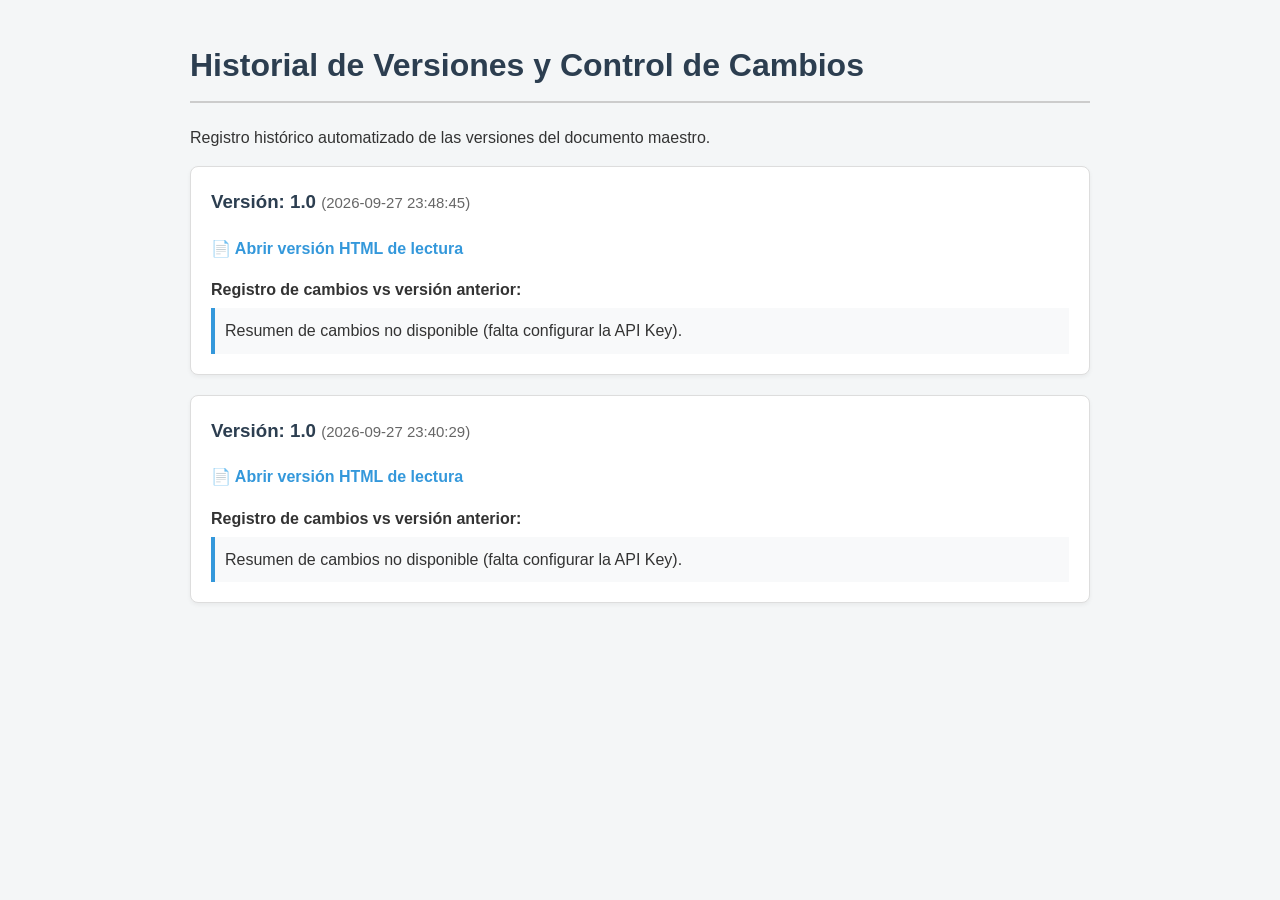
<file: index.html>
<!DOCTYPE html>
        <html lang="es">
        <head>
            <meta charset="UTF-8">
            <title>Historial de Versiones - Documentación</title>
            <style>
                body { font-family: -apple-system, BlinkMacSystemFont, 'Segoe UI', Roboto, sans-serif; max-width: 900px; margin: 40px auto; padding: 0 20px; background: #f4f6f7; color: #333; line-height: 1.6; }
                h1 { color: #2c3e50; border-bottom: 2px solid #ccc; padding-bottom: 10px; }
            </style>
        </head>
        <body>
            <h1>Historial de Versiones y Control de Cambios</h1>
            <p>Registro histórico automatizado de las versiones del documento maestro.</p>
            <!-- HISTORIAL_INJECT -->

    <div style="border: 1px solid #ddd; padding: 20px; margin-bottom: 20px; border-radius: 8px; background: #fff; box-shadow: 0 2px 4px rgba(0,0,0,0.05);">
        <h3 style="margin-top: 0; color: #2c3e50;">Versión: 1.0 <span style="font-size: 0.8em; color: #666; font-weight: normal;">(2026-09-27 23:48:45)</span></h3>
        <p><a href="Manua de Registro de Medicamentos en Tasy_20260927_234845.html" target="_blank" style="color: #3498db; text-decoration: none; font-weight: bold;">📄 Abrir versión HTML de lectura</a></p>
        <div style="margin-top: 10px;"><strong>Registro de cambios vs versión anterior:</strong></div>
        <div style="background: #f8f9fa; padding: 10px; border-left: 4px solid #3498db; margin-top: 5px;">Resumen de cambios no disponible (falta configurar la API Key).</div>
    </div>
    
            
    <div style="border: 1px solid #ddd; padding: 20px; margin-bottom: 20px; border-radius: 8px; background: #fff; box-shadow: 0 2px 4px rgba(0,0,0,0.05);">
        <h3 style="margin-top: 0; color: #2c3e50;">Versión: 1.0 <span style="font-size: 0.8em; color: #666; font-weight: normal;">(2026-09-27 23:40:29)</span></h3>
        <p><a href="Manua de Registro de Medicamentos en Tasy_20260927_234028.html" target="_blank" style="color: #3498db; text-decoration: none; font-weight: bold;">📄 Abrir versión HTML de lectura</a></p>
        <div style="margin-top: 10px;"><strong>Registro de cambios vs versión anterior:</strong></div>
        <div style="background: #f8f9fa; padding: 10px; border-left: 4px solid #3498db; margin-top: 5px;">Resumen de cambios no disponible (falta configurar la API Key).</div>
    </div>
    
        </body>
        </html>
</file>
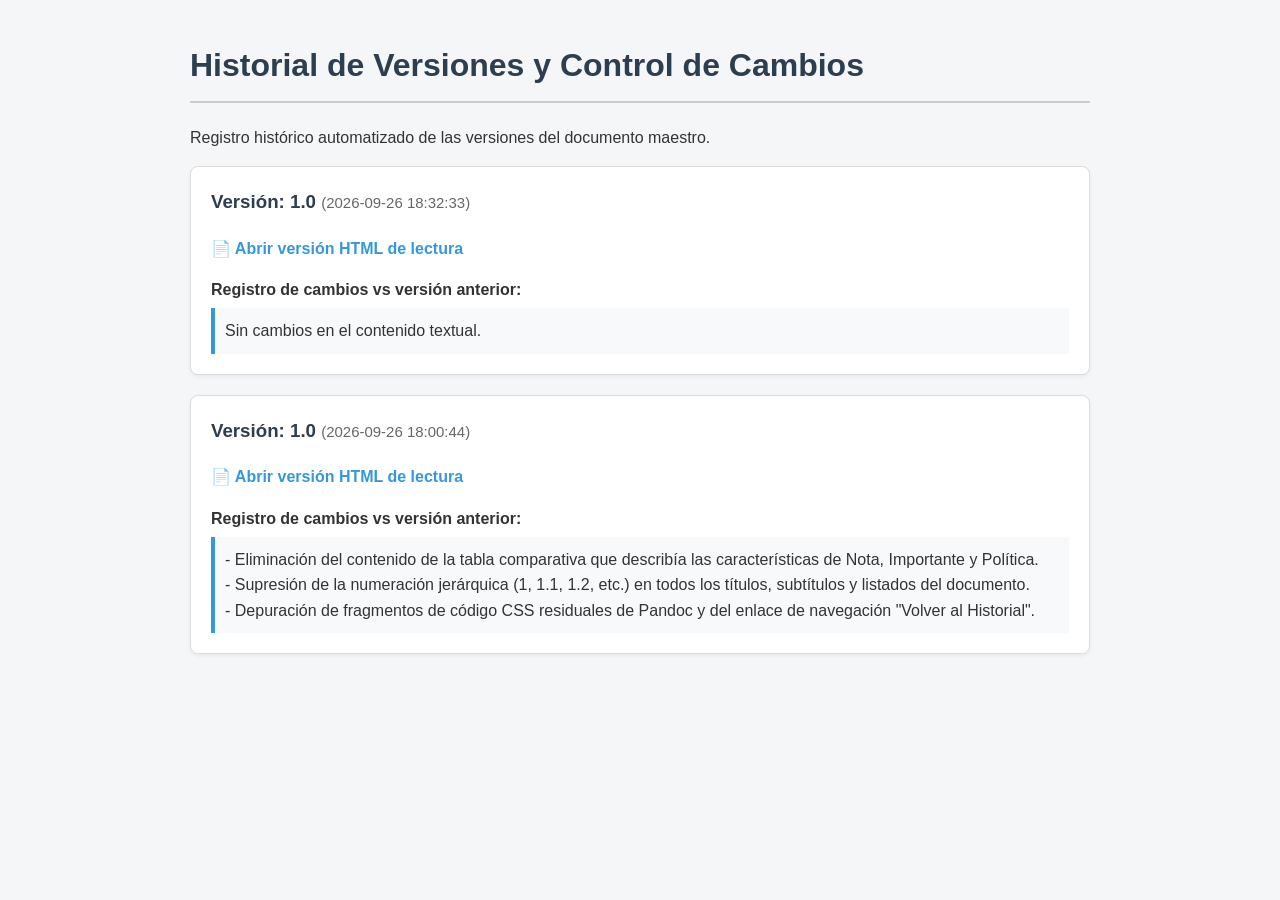
<file: output/index.html>
<!DOCTYPE html>
        <html lang="es">
        <head>
            <meta charset="UTF-8">
            <title>Historial de Versiones - Documentación</title>
            <style>
                body { font-family: -apple-system, BlinkMacSystemFont, 'Segoe UI', Roboto, sans-serif; max-width: 900px; margin: 40px auto; padding: 0 20px; background: #f4f6f7; color: #333; line-height: 1.6; }
                h1 { color: #2c3e50; border-bottom: 2px solid #ccc; padding-bottom: 10px; }
            </style>
        </head>
        <body>
            <h1>Historial de Versiones y Control de Cambios</h1>
            <p>Registro histórico automatizado de las versiones del documento maestro.</p>
            <!-- HISTORIAL_INJECT -->

    <div style="border: 1px solid #ddd; padding: 20px; margin-bottom: 20px; border-radius: 8px; background: #fff; box-shadow: 0 2px 4px rgba(0,0,0,0.05);">
        <h3 style="margin-top: 0; color: #2c3e50;">Versión: 1.0 <span style="font-size: 0.8em; color: #666; font-weight: normal;">(2026-09-26 18:32:33)</span></h3>
        <p><a href="Manua de Registro de Medicamentos en Tasy_20260926_183224.html" target="_blank" style="color: #3498db; text-decoration: none; font-weight: bold;">📄 Abrir versión HTML de lectura</a></p>
        <div style="margin-top: 10px;"><strong>Registro de cambios vs versión anterior:</strong></div>
        <div style="background: #f8f9fa; padding: 10px; border-left: 4px solid #3498db; margin-top: 5px;">Sin cambios en el contenido textual.</div>
    </div>
    
            
    <div style="border: 1px solid #ddd; padding: 20px; margin-bottom: 20px; border-radius: 8px; background: #fff; box-shadow: 0 2px 4px rgba(0,0,0,0.05);">
        <h3 style="margin-top: 0; color: #2c3e50;">Versión: 1.0 <span style="font-size: 0.8em; color: #666; font-weight: normal;">(2026-09-26 18:00:44)</span></h3>
        <p><a href="Manua de Registro de Medicamentos en Tasy_20260926_180036.html" target="_blank" style="color: #3498db; text-decoration: none; font-weight: bold;">📄 Abrir versión HTML de lectura</a></p>
        <div style="margin-top: 10px;"><strong>Registro de cambios vs versión anterior:</strong></div>
        <div style="background: #f8f9fa; padding: 10px; border-left: 4px solid #3498db; margin-top: 5px;">- Eliminación del contenido de la tabla comparativa que describía las características de Nota, Importante y Política.<br>- Supresión de la numeración jerárquica (1, 1.1, 1.2, etc.) en todos los títulos, subtítulos y listados del documento.<br>- Depuración de fragmentos de código CSS residuales de Pandoc y del enlace de navegación &quot;Volver al Historial&quot;.</div>
    </div>
    
        </body>
        </html>
</file>
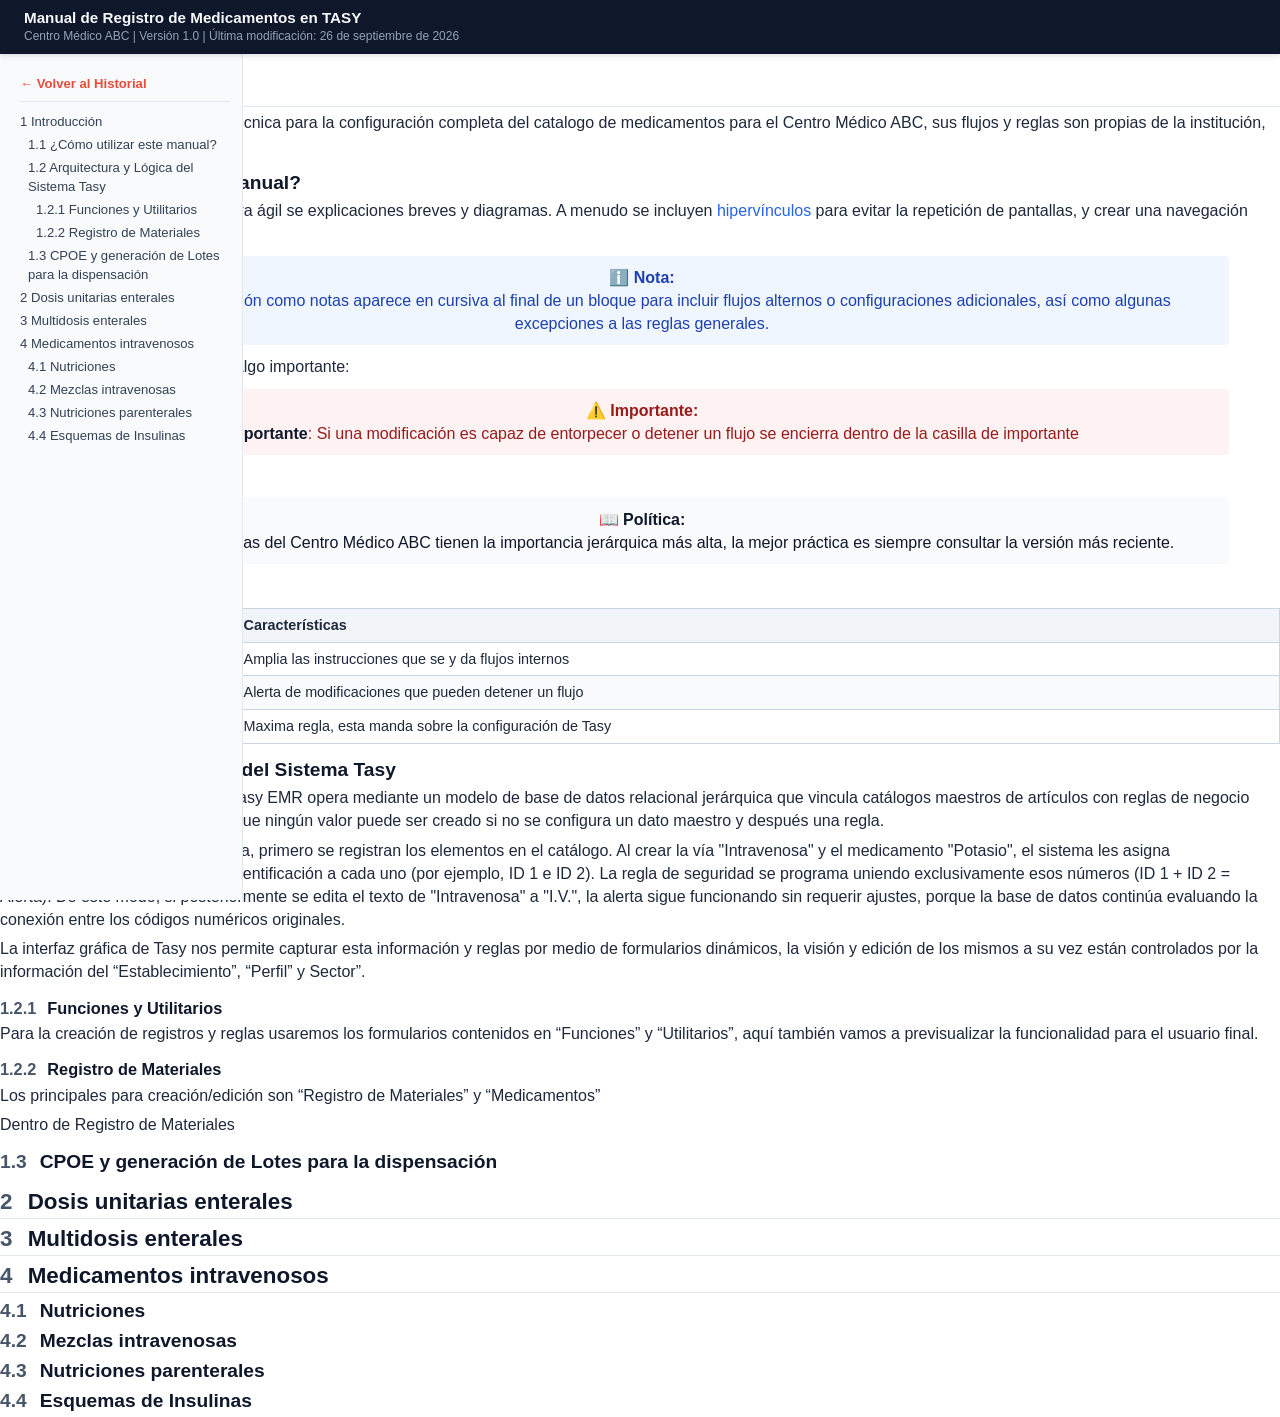
<file: output/Manua de Registro de Medicamentos en Tasy_20260926_180036.html>
<!DOCTYPE html>
<html xmlns="http://www.w3.org/1999/xhtml">
<head>
  <meta charset="utf-8" />
  <meta name="generator" content="pandoc 3.11" />
  <meta name="viewport" content="width=device-width, initial-scale=1.0, user-scalable=yes" />
  <title>Manual de Registro de Medicamentos en TASY</title>
  <style>

    span.smallcaps{font-variant: small-caps;}
    div.columns{display: flex; gap: 1.5em;}
    div.column{flex: auto;}
    @media screen {
    div.columns{gap: min(4vw, 1.5em);}
    div.column{overflow-x: auto;}
    }
    div.hanging-indent{margin-left: 1.5em; text-indent: -1.5em;}
    /* The extra [class] is a hack that increases specificity enough to
       override a similar rule in reveal.js */
    ul.task-list[class]{list-style: none;}
    ul.task-list li input[type="checkbox"] {
      font-size: inherit;
      width: 0.8em;
      margin: 0 0.8em 0.2em -1.6em;
      vertical-align: middle;
    }
  </style>
  <link rel="stylesheet" href="styles.css" />
</head>
<body>
<header class="top-corporate-bar">
    <div class="corporate-info">
        <div class="doc-title-bar">Manual de Registro de Medicamentos en TASY</div>
        <div class="doc-version-tag">Centro Médico ABC | Versión 1.0 | Última modificación: 26 de septiembre de 2026</div>
    </div>
</header>


<nav id="TOC" role="doc-toc">
<ul>
<li class="toc-history-link"><a href="index.html" style="font-weight: bold; color: #e74c3c;">← Volver al Historial</a></li>
<li><a href="#introducción" id="toc-introducción"><span
class="toc-section-number">1</span> Introducción </a>
<ul>
<li><a href="#cómo-utilizar-este-manual"
id="toc-cómo-utilizar-este-manual"><span
class="toc-section-number">1.1</span> ¿Cómo utilizar este
manual?</a></li>
<li><a href="#arquitectura-y-lógica-del-sistema-tasy"
id="toc-arquitectura-y-lógica-del-sistema-tasy"><span
class="toc-section-number">1.2</span> Arquitectura y Lógica del Sistema
Tasy</a>
<ul>
<li><a href="#funciones-y-utilitarios"
id="toc-funciones-y-utilitarios"><span
class="toc-section-number">1.2.1</span> Funciones y Utilitarios</a></li>
<li><a href="#registro-de-materiales"
id="toc-registro-de-materiales"><span
class="toc-section-number">1.2.2</span> Registro de Materiales</a></li>
</ul></li>
<li><a href="#cpoe-y-generación-de-lotes-para-la-dispensación"
id="toc-cpoe-y-generación-de-lotes-para-la-dispensación"><span
class="toc-section-number">1.3</span> CPOE y generación de Lotes para la
dispensación</a></li>
</ul></li>
<li><a href="#dosis-unitarias-enterales"
id="toc-dosis-unitarias-enterales"><span
class="toc-section-number">2</span> Dosis unitarias enterales</a></li>
<li><a href="#multidosis-enterales" id="toc-multidosis-enterales"><span
class="toc-section-number">3</span> Multidosis enterales</a></li>
<li><a href="#medicamentos-intravenosos"
id="toc-medicamentos-intravenosos"><span
class="toc-section-number">4</span> Medicamentos intravenosos</a>
<ul>
<li><a href="#nutriciones" id="toc-nutriciones"><span
class="toc-section-number">4.1</span> Nutriciones</a></li>
<li><a href="#mezclas-intravenosas" id="toc-mezclas-intravenosas"><span
class="toc-section-number">4.2</span> Mezclas intravenosas</a></li>
<li><a href="#nutriciones-parenterales"
id="toc-nutriciones-parenterales"><span
class="toc-section-number">4.3</span> Nutriciones parenterales</a></li>
<li><a href="#esquemas-de-insulinas"
id="toc-esquemas-de-insulinas"><span
class="toc-section-number">4.4</span> Esquemas de Insulinas</a></li>
</ul></li>
</ul>
</nav>
<h1 data-number="1" id="introducción"><span
class="header-section-number">1</span> Introducción </h1>
<p>El presente manual es una guía técnica para la configuración completa
del catalogo de medicamentos para el Centro Médico ABC, sus flujos y
reglas son propias de la institución, con Tasy EMR 5.03.</p>
<h2 data-number="1.1" id="cómo-utilizar-este-manual"><span
class="header-section-number">1.1</span> ¿Cómo utilizar este
manual?</h2>
<p>Con el objetivo de tener una lectura ágil se explicaciones breves y
diagramas. A menudo se incluyen <a
href="#cómo-utilizar-este-manual"><span
data-custom-style="Hyperlink">hipervínculos</span></a> para evitar la
repetición de pantallas, y crear una navegación referencial.</p>
<div data-custom-style="Nota">
<p><span data-custom-style="Subtle Emphasis">Nota: LA información como
notas aparece en cursiva al final de un bloque para incluir flujos
alternos o configuraciones adicionales, así como algunas excepciones a
las reglas generales.</span></p>
</div>
<p><span data-custom-style="Subtle Emphasis">En el caso de necesitar
nombrar algo importante:</span></p>
<div data-custom-style="Importante">
<blockquote>
<p><span
data-custom-style="Subtle Emphasis"></span>⚠️<strong>Importante</strong>:
Si una modificación es capaz de entorpecer o detener un flujo se
encierra dentro de la casilla de importante</p>
</blockquote>
</div>
<p><span data-custom-style="Subtle Emphasis">En el caso de las
políticas</span></p>
<div data-custom-style="Politica">
<blockquote>
<p>Política: Las políticas del Centro Médico ABC tienen la importancia
jerárquica más alta, la mejor práctica es siempre consultar la versión
más reciente.</p>
</blockquote>
</div>
<p>También tablas comparativas</p>
<table data-custom-style="Tabladelista3-nfasis1">
<colgroup>
<col style="width: 18%" />
<col style="width: 81%" />
</colgroup>
<thead>
<tr>
<th>Nombre</th>
<th>Características</th>
</tr>
</thead>
<tbody>
<tr>
<td>Nota</td>
<td>Amplia las instrucciones que se y da flujos internos</td>
</tr>
<tr>
<td>Importante</td>
<td>Alerta de modificaciones que pueden detener un flujo</td>
</tr>
<tr>
<td>Política</td>
<td>Maxima regla, esta manda sobre la configuración de Tasy</td>
</tr>
</tbody>
</table>
<h2 data-number="1.2" id="arquitectura-y-lógica-del-sistema-tasy"><span
class="header-section-number">1.2</span> Arquitectura y Lógica del
Sistema Tasy</h2>
<p>De forma muy breve, el sistema Tasy EMR opera mediante un modelo de
base de datos relacional jerárquica que vincula catálogos maestros de
artículos con reglas de negocio predefinidas. Esto se traduce en que
ningún valor puede ser creado si no se configura un dato maestro y
después una regla.</p>
<p>Ejemplo: para configurar una alerta, primero se registran los
elementos en el catálogo. Al crear la vía "Intravenosa" y el medicamento
"Potasio", el sistema les asigna automáticamente un número de
identificación a cada uno (por ejemplo, ID 1 e ID 2). La regla de
seguridad se programa uniendo exclusivamente esos números (ID 1 + ID 2 =
Alerta). De este modo, si posteriormente se edita el texto de
"Intravenosa" a "I.V.", la alerta sigue funcionando sin requerir
ajustes, porque la base de datos continúa evaluando la conexión entre
los códigos numéricos originales.</p>
<p>La interfaz gráfica de Tasy nos permite capturar esta información y
reglas por medio de formularios dinámicos, la visión y edición de los
mismos a su vez están controlados por la información del
“Establecimiento”, “Perfil” y Sector”.</p>
<p><img src="media/image1.png"
style="width:6.5in;height:1.34306in" /></p>
<h3 data-number="1.2.1" id="funciones-y-utilitarios"><span
class="header-section-number">1.2.1</span> Funciones y Utilitarios</h3>
<p>Para la creación de registros y reglas usaremos los formularios
contenidos en “Funciones” y “Utilitarios”, aquí también vamos a
previsualizar la funcionalidad para el usuario final.</p>
<p><img src="media/image2.png"
style="width:6.5in;height:1.11944in" /></p>
<h3 data-number="1.2.2" id="registro-de-materiales"><span
class="header-section-number">1.2.2</span> Registro de Materiales</h3>
<p>Los principales para creación/edición son “Registro de Materiales” y
“Medicamentos”</p>
<p><img src="media/image3.png"
style="width:2.42708in;height:0.875in" /></p>
<p>Dentro de Registro de Materiales</p>
<h2 data-number="1.3"
id="cpoe-y-generación-de-lotes-para-la-dispensación"><span
class="header-section-number">1.3</span> CPOE y generación de Lotes para
la dispensación</h2>

<h1 data-number="2" id="dosis-unitarias-enterales"><span
class="header-section-number">2</span> Dosis unitarias enterales</h1>

<h1 data-number="3" id="multidosis-enterales"><span
class="header-section-number">3</span> Multidosis enterales</h1>

<h1 data-number="4" id="medicamentos-intravenosos"><span
class="header-section-number">4</span> Medicamentos intravenosos</h1>
<h2 data-number="4.1" id="nutriciones"><span
class="header-section-number">4.1</span> Nutriciones</h2>

<h2 data-number="4.2" id="mezclas-intravenosas"><span
class="header-section-number">4.2</span> Mezclas intravenosas</h2>

<h2 data-number="4.3" id="nutriciones-parenterales"><span
class="header-section-number">4.3</span> Nutriciones parenterales</h2>

<h2 data-number="4.4" id="esquemas-de-insulinas"><span
class="header-section-number">4.4</span> Esquemas de Insulinas</h2>
</body>
</html>
</file>
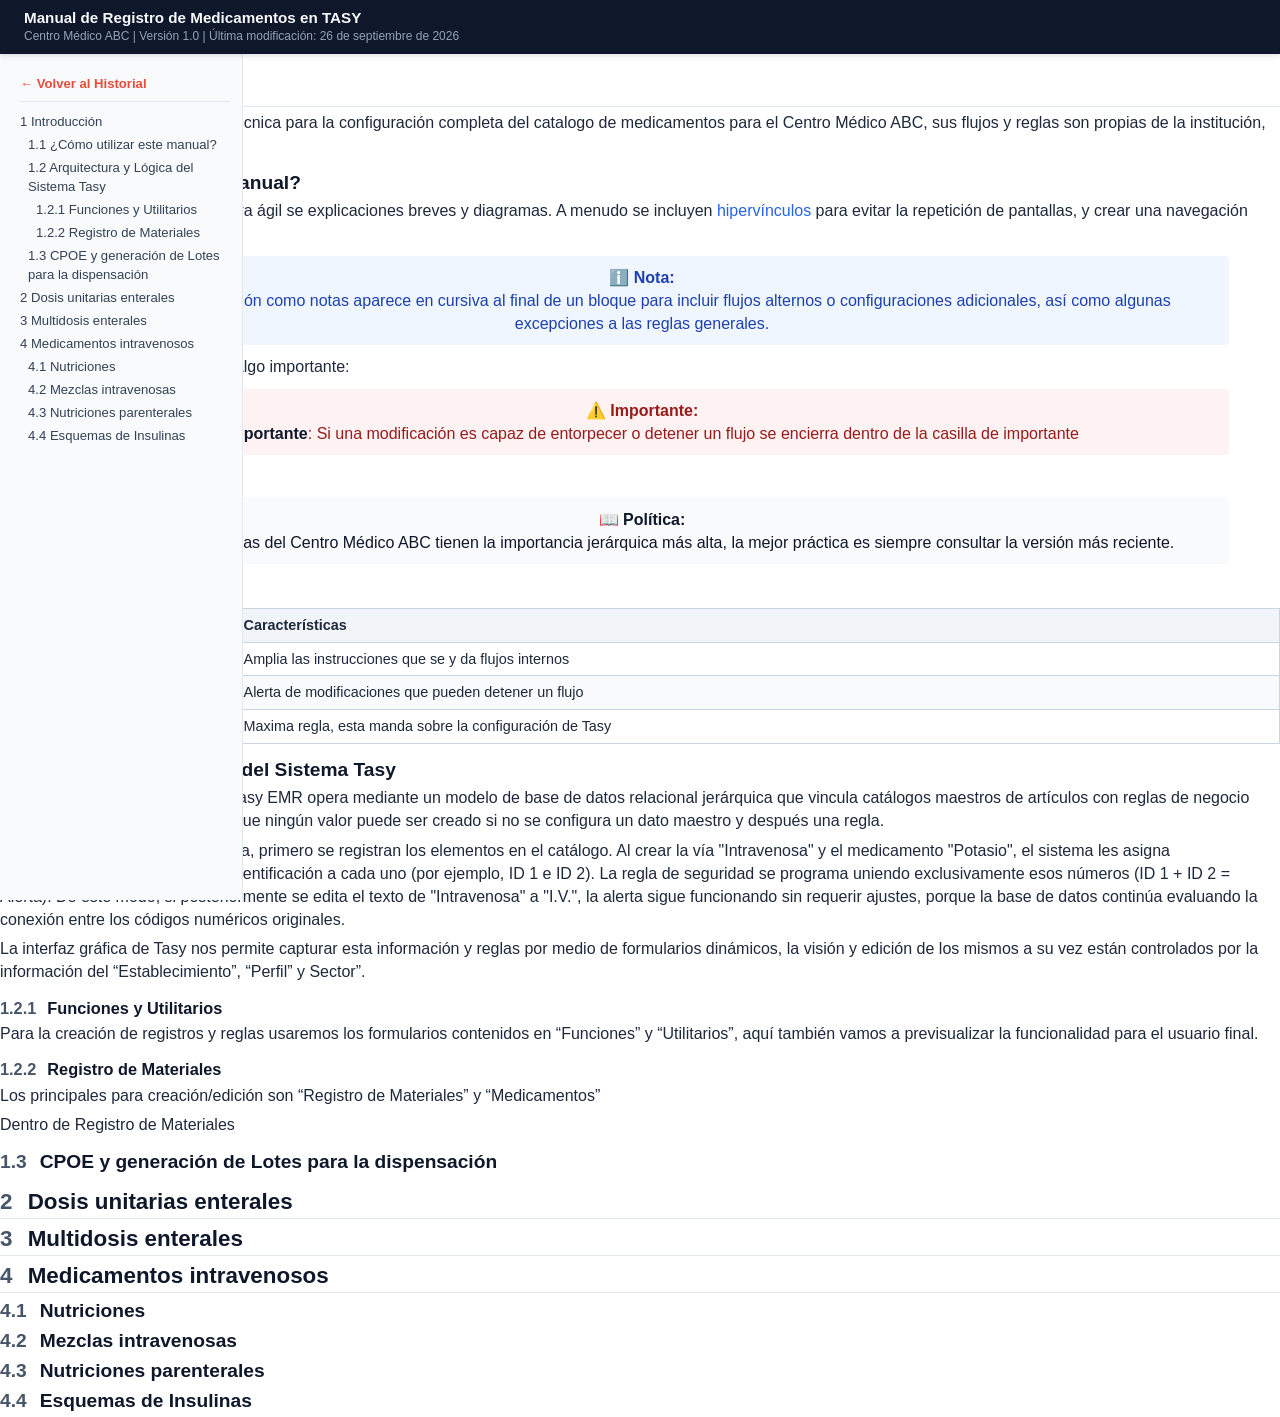
<file: output/Manua de Registro de Medicamentos en Tasy_20260926_183224.html>
<!DOCTYPE html>
<html xmlns="http://www.w3.org/1999/xhtml">
<head>
  <meta charset="utf-8" />
  <meta name="generator" content="pandoc 3.11" />
  <meta name="viewport" content="width=device-width, initial-scale=1.0, user-scalable=yes" />
  <title>Manual de Registro de Medicamentos en TASY</title>
  <style>
    /* Default styles provided by pandoc.
    ** See https://pandoc.org/MANUAL.html#variables-for-html for config info.
    */
    span.smallcaps{font-variant: small-caps;}
    div.columns{display: flex; gap: 1.5em;}
    div.column{flex: auto;}
    @media screen {
    div.columns{gap: min(4vw, 1.5em);}
    div.column{overflow-x: auto;}
    }
    div.hanging-indent{margin-left: 1.5em; text-indent: -1.5em;}
    /* The extra [class] is a hack that increases specificity enough to
       override a similar rule in reveal.js */
    ul.task-list[class]{list-style: none;}
    ul.task-list li input[type="checkbox"] {
      font-size: inherit;
      width: 0.8em;
      margin: 0 0.8em 0.2em -1.6em;
      vertical-align: middle;
    }
  </style>
  <link rel="stylesheet" href="styles.css" />
</head>
<body>
<header class="top-corporate-bar">
    <div class="corporate-info">
        <div class="doc-title-bar">Manual de Registro de Medicamentos en TASY</div>
        <div class="doc-version-tag">Centro Médico ABC | Versión 1.0 | Última modificación: 26 de septiembre de 2026</div>
    </div>
</header>


<nav id="TOC" role="doc-toc">
<ul>
<li class="toc-history-link"><a href="index.html" style="font-weight: bold; color: #e74c3c;">← Volver al Historial</a></li>
<li><a href="#introducción" id="toc-introducción"><span
class="toc-section-number">1</span> Introducción </a>
<ul>
<li><a href="#cómo-utilizar-este-manual"
id="toc-cómo-utilizar-este-manual"><span
class="toc-section-number">1.1</span> ¿Cómo utilizar este
manual?</a></li>
<li><a href="#arquitectura-y-lógica-del-sistema-tasy"
id="toc-arquitectura-y-lógica-del-sistema-tasy"><span
class="toc-section-number">1.2</span> Arquitectura y Lógica del Sistema
Tasy</a>
<ul>
<li><a href="#funciones-y-utilitarios"
id="toc-funciones-y-utilitarios"><span
class="toc-section-number">1.2.1</span> Funciones y Utilitarios</a></li>
<li><a href="#registro-de-materiales"
id="toc-registro-de-materiales"><span
class="toc-section-number">1.2.2</span> Registro de Materiales</a></li>
</ul></li>
<li><a href="#cpoe-y-generación-de-lotes-para-la-dispensación"
id="toc-cpoe-y-generación-de-lotes-para-la-dispensación"><span
class="toc-section-number">1.3</span> CPOE y generación de Lotes para la
dispensación</a></li>
</ul></li>
<li><a href="#dosis-unitarias-enterales"
id="toc-dosis-unitarias-enterales"><span
class="toc-section-number">2</span> Dosis unitarias enterales</a></li>
<li><a href="#multidosis-enterales" id="toc-multidosis-enterales"><span
class="toc-section-number">3</span> Multidosis enterales</a></li>
<li><a href="#medicamentos-intravenosos"
id="toc-medicamentos-intravenosos"><span
class="toc-section-number">4</span> Medicamentos intravenosos</a>
<ul>
<li><a href="#nutriciones" id="toc-nutriciones"><span
class="toc-section-number">4.1</span> Nutriciones</a></li>
<li><a href="#mezclas-intravenosas" id="toc-mezclas-intravenosas"><span
class="toc-section-number">4.2</span> Mezclas intravenosas</a></li>
<li><a href="#nutriciones-parenterales"
id="toc-nutriciones-parenterales"><span
class="toc-section-number">4.3</span> Nutriciones parenterales</a></li>
<li><a href="#esquemas-de-insulinas"
id="toc-esquemas-de-insulinas"><span
class="toc-section-number">4.4</span> Esquemas de Insulinas</a></li>
</ul></li>
</ul>
</nav>
<h1 data-number="1" id="introducción"><span
class="header-section-number">1</span> Introducción </h1>
<p>El presente manual es una guía técnica para la configuración completa
del catalogo de medicamentos para el Centro Médico ABC, sus flujos y
reglas son propias de la institución, con Tasy EMR 5.03.</p>
<h2 data-number="1.1" id="cómo-utilizar-este-manual"><span
class="header-section-number">1.1</span> ¿Cómo utilizar este
manual?</h2>
<p>Con el objetivo de tener una lectura ágil se explicaciones breves y
diagramas. A menudo se incluyen <a
href="#cómo-utilizar-este-manual"><span
data-custom-style="Hyperlink">hipervínculos</span></a> para evitar la
repetición de pantallas, y crear una navegación referencial.</p>
<div data-custom-style="Nota">
<p><span data-custom-style="Subtle Emphasis">Nota: LA información como
notas aparece en cursiva al final de un bloque para incluir flujos
alternos o configuraciones adicionales, así como algunas excepciones a
las reglas generales.</span></p>
</div>
<p><span data-custom-style="Subtle Emphasis">En el caso de necesitar
nombrar algo importante:</span></p>
<div data-custom-style="Importante">
<blockquote>
<p><span
data-custom-style="Subtle Emphasis"></span>⚠️<strong>Importante</strong>:
Si una modificación es capaz de entorpecer o detener un flujo se
encierra dentro de la casilla de importante</p>
</blockquote>
</div>
<p><span data-custom-style="Subtle Emphasis">En el caso de las
políticas</span></p>
<div data-custom-style="Politica">
<blockquote>
<p>Política: Las políticas del Centro Médico ABC tienen la importancia
jerárquica más alta, la mejor práctica es siempre consultar la versión
más reciente.</p>
</blockquote>
</div>
<p>También tablas comparativas</p>
<table data-custom-style="Tabladelista3-nfasis1">
<colgroup>
<col style="width: 18%" />
<col style="width: 81%" />
</colgroup>
<thead>
<tr>
<th>Nombre</th>
<th>Características</th>
</tr>
</thead>
<tbody>
<tr>
<td>Nota</td>
<td>Amplia las instrucciones que se y da flujos internos</td>
</tr>
<tr>
<td>Importante</td>
<td>Alerta de modificaciones que pueden detener un flujo</td>
</tr>
<tr>
<td>Política</td>
<td>Maxima regla, esta manda sobre la configuración de Tasy</td>
</tr>
</tbody>
</table>
<h2 data-number="1.2" id="arquitectura-y-lógica-del-sistema-tasy"><span
class="header-section-number">1.2</span> Arquitectura y Lógica del
Sistema Tasy</h2>
<p>De forma muy breve, el sistema Tasy EMR opera mediante un modelo de
base de datos relacional jerárquica que vincula catálogos maestros de
artículos con reglas de negocio predefinidas. Esto se traduce en que
ningún valor puede ser creado si no se configura un dato maestro y
después una regla.</p>
<p>Ejemplo: para configurar una alerta, primero se registran los
elementos en el catálogo. Al crear la vía "Intravenosa" y el medicamento
"Potasio", el sistema les asigna automáticamente un número de
identificación a cada uno (por ejemplo, ID 1 e ID 2). La regla de
seguridad se programa uniendo exclusivamente esos números (ID 1 + ID 2 =
Alerta). De este modo, si posteriormente se edita el texto de
"Intravenosa" a "I.V.", la alerta sigue funcionando sin requerir
ajustes, porque la base de datos continúa evaluando la conexión entre
los códigos numéricos originales.</p>
<p>La interfaz gráfica de Tasy nos permite capturar esta información y
reglas por medio de formularios dinámicos, la visión y edición de los
mismos a su vez están controlados por la información del
“Establecimiento”, “Perfil” y Sector”.</p>
<p><img src="media/image1.png" /></p>
<h3 data-number="1.2.1" id="funciones-y-utilitarios"><span
class="header-section-number">1.2.1</span> Funciones y Utilitarios</h3>
<p>Para la creación de registros y reglas usaremos los formularios
contenidos en “Funciones” y “Utilitarios”, aquí también vamos a
previsualizar la funcionalidad para el usuario final.</p>
<p><img src="media/image2.png" /></p>
<h3 data-number="1.2.2" id="registro-de-materiales"><span
class="header-section-number">1.2.2</span> Registro de Materiales</h3>
<p>Los principales para creación/edición son “Registro de Materiales” y
“Medicamentos”</p>
<p><img src="media/image3.png" /></p>
<p>Dentro de Registro de Materiales</p>
<h2 data-number="1.3"
id="cpoe-y-generación-de-lotes-para-la-dispensación"><span
class="header-section-number">1.3</span> CPOE y generación de Lotes para
la dispensación</h2>

<h1 data-number="2" id="dosis-unitarias-enterales"><span
class="header-section-number">2</span> Dosis unitarias enterales</h1>

<h1 data-number="3" id="multidosis-enterales"><span
class="header-section-number">3</span> Multidosis enterales</h1>

<h1 data-number="4" id="medicamentos-intravenosos"><span
class="header-section-number">4</span> Medicamentos intravenosos</h1>
<h2 data-number="4.1" id="nutriciones"><span
class="header-section-number">4.1</span> Nutriciones</h2>

<h2 data-number="4.2" id="mezclas-intravenosas"><span
class="header-section-number">4.2</span> Mezclas intravenosas</h2>

<h2 data-number="4.3" id="nutriciones-parenterales"><span
class="header-section-number">4.3</span> Nutriciones parenterales</h2>

<h2 data-number="4.4" id="esquemas-de-insulinas"><span
class="header-section-number">4.4</span> Esquemas de Insulinas</h2>
</body>
</html>
</file>
<file: output/styles.css>
body {
    font-family: -apple-system, BlinkMacSystemFont, 'Segoe UI', Roboto, Oxygen, Ubuntu, Cantarell, sans-serif;
    margin: 0;
    padding: 0;
    padding-top: 62px;                  /* Espacio reservado para la barra fija */
    background: #ffffff;
    color: #1e293b;
    line-height: 1.45;
    box-sizing: border-box;
}

/* =========================================================
   BARRA SUPERIOR CORPORATIVA FIJA
   ========================================================= */
header.top-corporate-bar {
    position: fixed;
    top: 0;
    left: 0;
    width: 100vw;
    height: 54px;
    background: #0f172a;
    color: #ffffff;
    display: flex;
    align-items: center;
    padding: 0 24px;
    box-sizing: border-box;
    z-index: 2000;
    box-shadow: 0 2px 5px rgba(0,0,0,0.12);
}

.corporate-info {
    display: flex;
    flex-direction: column;
    justify-content: center;
}

.doc-title-bar {
    font-size: 0.95em;
    font-weight: 700;
    color: #f8fafc;
    line-height: 1.2;
}

.doc-version-tag {
    font-size: 0.75em;
    font-weight: 400;
    color: #94a3b8;
    margin-top: 1px;
}

/* =========================================================
   PANEL LATERAL FIJO DE NAVEGACIÓN (TOC)
   ========================================================= */
nav#TOC {
    position: fixed;
    top: 54px;
    left: 0;
    width: 19%;
    height: calc(100vh - 54px);
    background: #f8fafc;
    border-right: 1px solid #e2e8f0;
    padding: 16px 12px;
    overflow-y: auto;
    box-sizing: border-box;
    font-size: 0.82em;
    z-index: 1000;
}

nav#TOC ul {
    list-style-type: none;
    padding-left: 8px;
    margin: 4px 0;
}

nav#TOC li {
    margin-bottom: 4px;
}

nav#TOC a {
    color: #334155;
    text-decoration: none;
}

nav#TOC a:hover {
    color: #2563eb;
    text-decoration: underline;
}

nav#TOC .toc-history-link {
    margin-bottom: 10px;
    padding-bottom: 8px;
    border-bottom: 1px solid #e2e8f0;
}

/* =========================================================
   ÁREA DE CONTENIDO PRINCIPAL
   (envuelto en <main class="content"> desde Python)
   ========================================================= */
main.content {
    margin-left: 22%;
    margin-right: 4%;
    margin-top: 0;
    max-width: 980px;
    padding: 0 0 40px 0;
    box-sizing: border-box;
}

/* =========================================================
   PÁRRAFOS, LISTAS Y TIPOGRAFÍA BÁSICA
   ========================================================= */
p, ul, ol {
    margin-top: 0;
    margin-bottom: 6px;
}

/* =========================================================
   ELIMINACIÓN DE ELEMENTOS VACÍOS RESIDUALES
   ========================================================= */
p:empty,
p:has(> br:only-child),
p:has(> *:only-child:empty) {
    display: none !important;
    margin: 0 !important;
    padding: 0 !important;
    height: 0 !important;
}

span:empty {
    display: none;
}

/* =========================================================
   LISTAS ANIDADAS DEL CONTENIDO
   ========================================================= */
li > ul, li > ol {
    margin-top: 4px;
    margin-bottom: 4px;
}

/* =========================================================
   NEGRITAS Y ÉNFASIS
   ========================================================= */
strong, b { font-weight: 700; color: #0f172a; }
em, i     { font-style: italic; color: #334155; }

/* =========================================================
   ENLACES DEL CONTENIDO
   ========================================================= */
a { color: #2563eb; text-decoration: none; }
a:hover { text-decoration: underline; }

/* =========================================================
   ENCABEZADOS
   ========================================================= */
h1, h2, h3, h4 {
    color: #0f172a;
    scroll-margin-top: 65px;
    margin-top: 14px;
    margin-bottom: 4px;
    font-weight: 700;
    line-height: 1.25;
}

h1 { font-size: 1.4em; border-bottom: 1px solid #e2e8f0; padding-bottom: 2px; }
h2 { font-size: 1.2em; }
h3 { font-size: 1.02em; }
h4 { font-size: 0.98em; }

/* Encabezados consecutivos: menos aire entre ellos */
h1 + h1, h2 + h2, h3 + h3, h4 + h4,
h1 + h2, h2 + h3, h3 + h4,
h1 + h3, h1 + h4, h2 + h4 {
    margin-top: 6px;
}

/* Número de sección inyectado por Pandoc */
.header-section-number {
    margin-right: 0.4em;
    color: #475569;
}

/* =========================================================
   BLOQUES DE ALERTA PERSONALIZADOS
   (Importante / Política / Nota)
   ========================================================= */
[data-custom-style="Importante"],
[custom-style="Importante"],
[data-custom-style="Politica"],
[custom-style="Politica"],
[data-custom-style="Política"],
[custom-style="Política"],
[data-custom-style="Nota"],
[custom-style="Nota"] {
    padding: 10px 14px;
    margin: 10px auto;
    max-width: 92%;
    border-radius: 4px;
    box-sizing: border-box;
    text-align: center;
}

/* Importante: rojo */
[data-custom-style="Importante"],
[custom-style="Importante"] {
    background: #fef2f2;
    border-left: 4px solid #dc2626;
    color: #991b1b;
}
[data-custom-style="Importante"]::before,
[custom-style="Importante"]::before {
    content: "⚠️ Importante: ";
    font-weight: bold;
}

/* Política: azul oscuro */
[data-custom-style="Politica"],
[custom-style="Politica"],
[data-custom-style="Política"],
[custom-style="Política"] {
    background: #f8fafc;
    border-left: 4px solid #0f172a;
    color: #0f172a;
}
[data-custom-style="Politica"]::before,
[custom-style="Politica"]::before,
[data-custom-style="Política"]::before,
[custom-style="Política"]::before {
    content: "📖 Política: ";
    font-weight: bold;
}

/* Nota: azul claro */
[data-custom-style="Nota"],
[custom-style="Nota"] {
    background: #eff6ff;
    border-left: 4px solid #2563eb;
    color: #1e40af;
}
[data-custom-style="Nota"]::before,
[custom-style="Nota"]::before {
    content: "ℹ️ Nota: ";
    font-weight: bold;
}

/* =========================================================
   NEUTRALIZACIÓN DE MÁRGENES EN BLOQUES ANIDADOS
   ========================================================= */
blockquote {
    margin: 0;
    padding: 0;
    border: 0;
}

blockquote p,
[data-custom-style] p,
[custom-style] p,
li p {
    margin-top: 0;
    margin-bottom: 4px;
}

blockquote p:last-child,
[data-custom-style] p:last-child,
[custom-style] p:last-child,
li p:last-child {
    margin-bottom: 0;
}

[data-custom-style] > *:first-child,
[custom-style] > *:first-child {
    margin-top: 0;
}

[data-custom-style] > *:last-child,
[custom-style] > *:last-child {
    margin-bottom: 0;
}

/* =========================================================
   IMÁGENES
   ========================================================= */
p:has(img) {
    display: block !important;
    height: auto !important;
    margin: 10px 0 !important;
}

img {
    max-width: 100% !important;
    max-height: 80vh !important;
    height: auto !important;
    width: auto !important;
    display: block !important;
    margin: 8px auto;
    border-radius: 4px;
    box-shadow: 0 2px 8px rgba(0,0,0,0.08);
    object-fit: contain;
}

/* =========================================================
   TABLAS CON ALTERNANCIA DE FILAS
   ========================================================= */
table {
    width: 100%;
    border-collapse: collapse;
    margin: 10px 0;
    font-size: 0.9em;
}

th, td {
    border: 1px solid #cbd5e1;
    padding: 6px 10px;
    text-align: left;
}

th {
    background-color: #f1f5f9;
    font-weight: 700;
}

tbody tr:nth-child(even) {
    background-color: #f8fafc;
}

tbody tr:hover {
    background-color: #f1f5f9;
}

/* =========================================================
   ADAPTABILIDAD RESPONSIVA (MÓVILES Y TABLETS)
   ========================================================= */
@media (max-width: 768px) {
    body {
        padding-top: 54px;
    }

    nav#TOC {
        position: relative;
        top: 0;
        width: 100%;
        height: auto;
        border-right: none;
        border-bottom: 1px solid #e2e8f0;
    }

    main.content {
        margin-left: 4%;
        margin-right: 4%;
        margin-top: 15px;
        max-width: none;
    }
}
</file>
